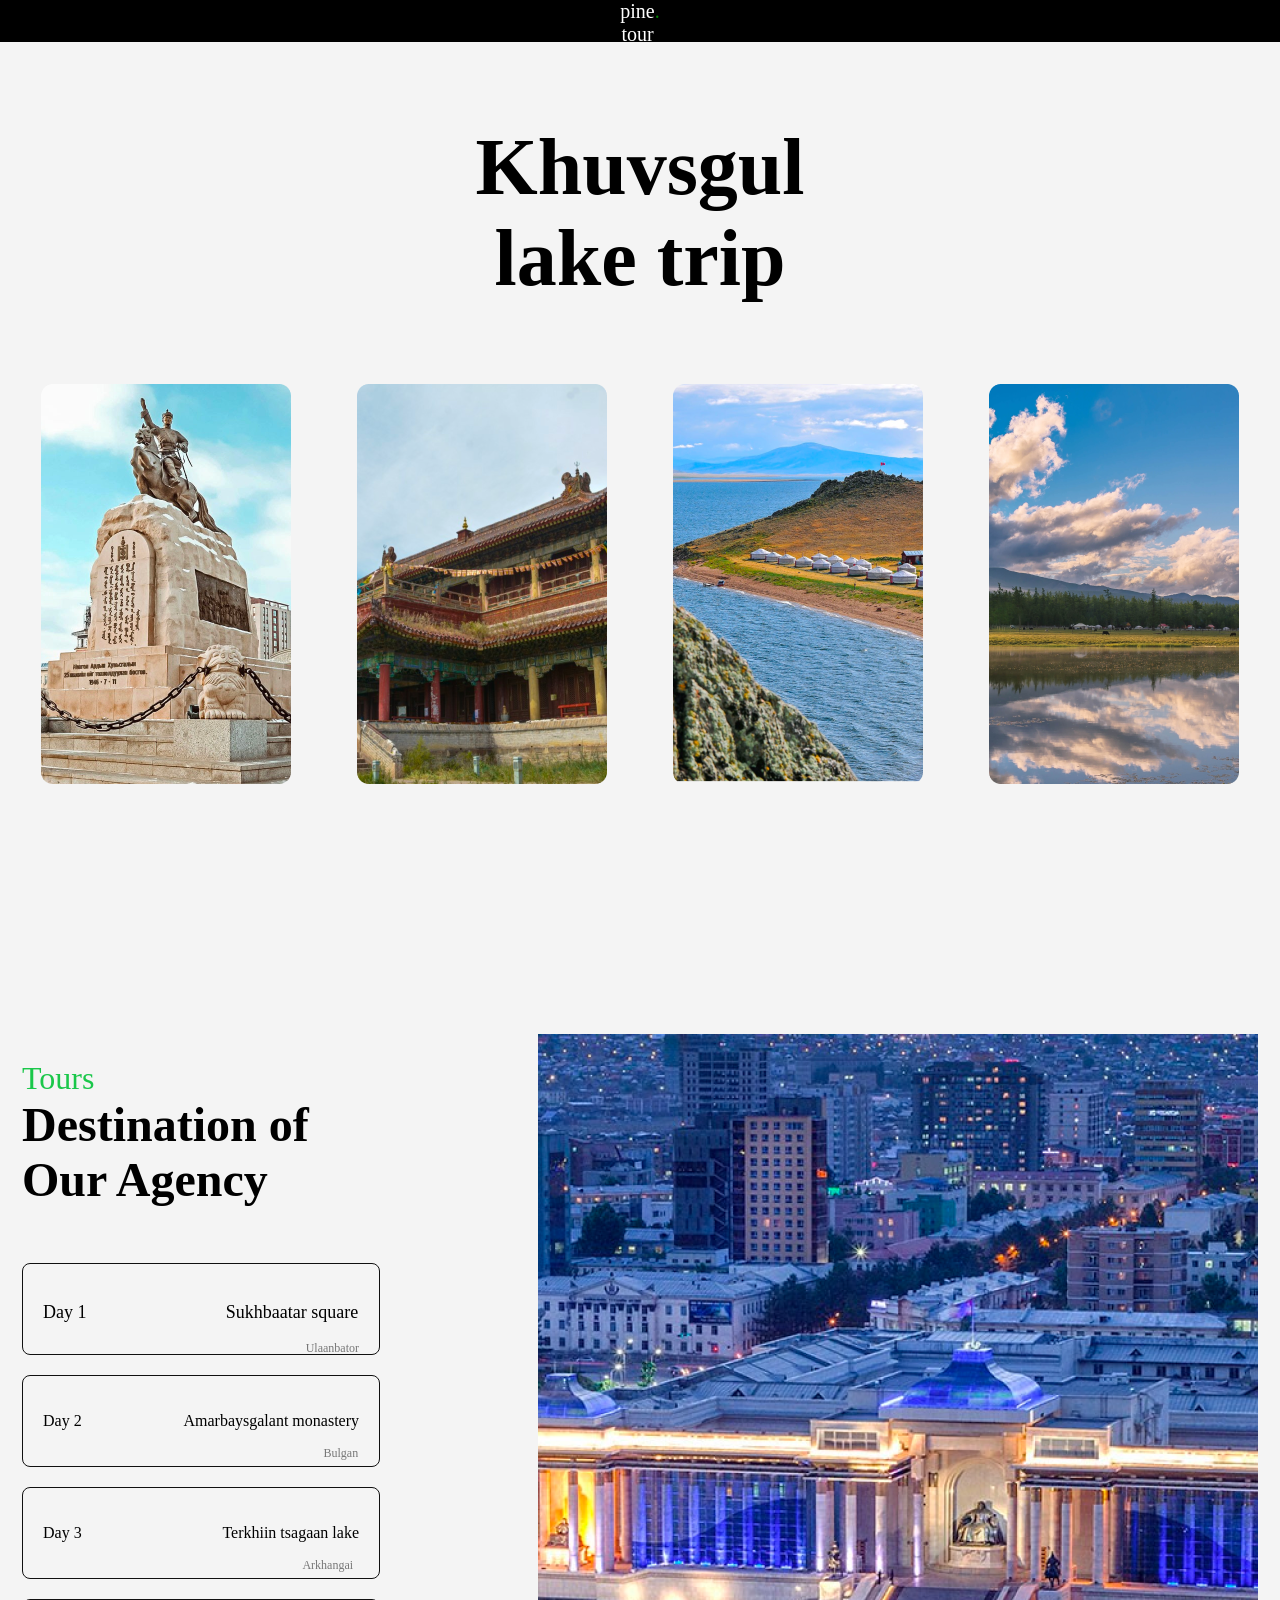
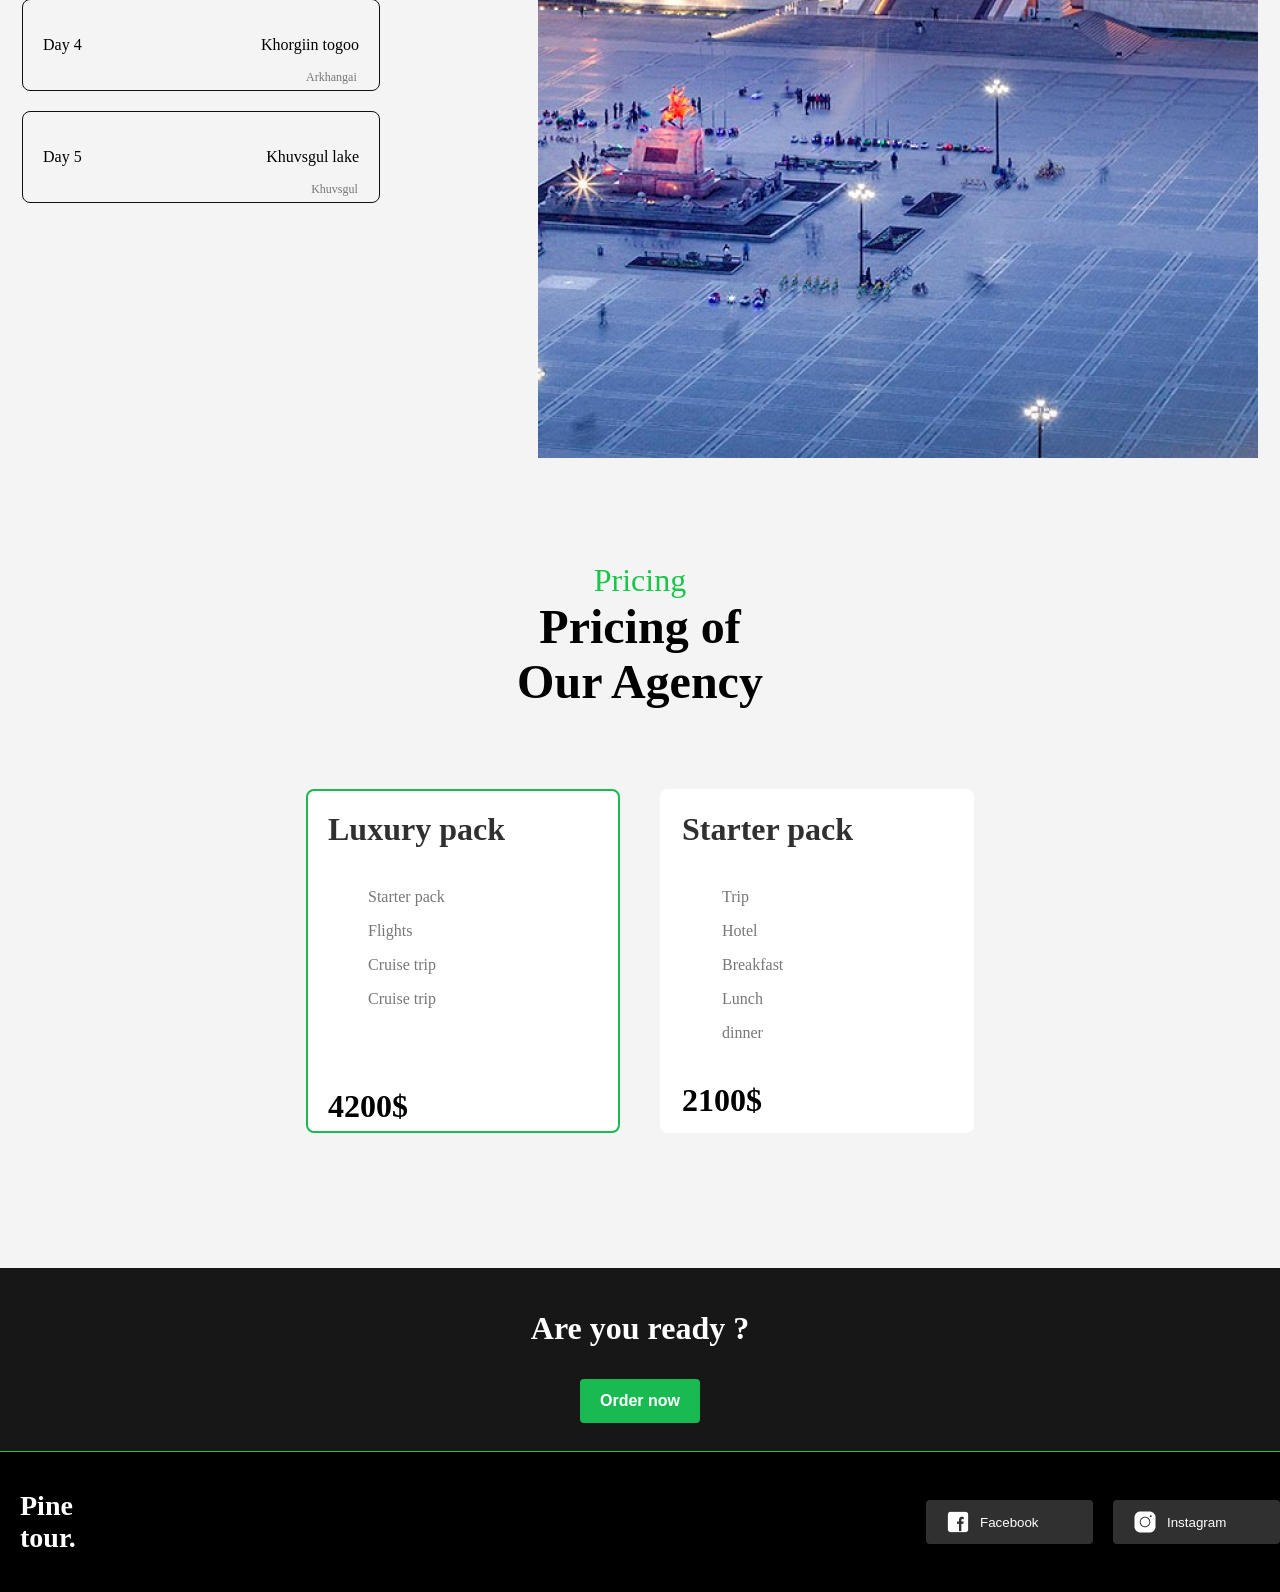
<file: index.html>
<!DOCTYPE html>
<html lang="en">
  <head>
    <meta charset="UTF-8" />
    <meta name="viewport" content="width=device-width, initial-scale=1.0" />
    <title>Document</title>
    <link rel="stylesheet" href="./cas.css" />
  </head>
  <body>
    <div class="maincontainer">
      <div class="seccontainer">
        <header class="topper flex">
          pine <br />tour <span style="color: green">.</span>
        </header>
      </div>
      <!-- dasd -->
      <!-- Section 2 -->
      <div>
        <div class="title">
          <p class="flex">Khuvsgul <br />lake trip</p>
        </div>
        <div class="mainimg">
          <img class="imgsize" src="./image 27.png" alt="" />
          <img class="imgsize" src="./image 26.png" alt="" />
          <img class="imgsize" src="./image 25.png" alt="" />
          <img class="imgsize" src="./image 28.png" alt="" />
        </div>
      </div>

      <!-- Section 3 -->

      <div>
        <div class="top flex">
          <div class="test">
            <div class="Tours">
              <p class="text1">Tours</p>
              <p class="text2">Destination of Our Agency</p>
            </div>

            <!-- 3-1 -->

            <div class="container3 flex" id="list-1">
              <p class="text3">Day 1</p>
              <div class="container2">
                <p class="text3">Sukhbaatar square</p>
                <p class="text4" style="margin-left: 80px">Ulaanbator</p>
              </div>
            </div>

            <!-- 3-2 -->

            <div class="container3 flex" id="list-2">
              <p>Day 2</p>
              <div>
                <p>Amarbaysgalant monastery</p>
                <p class="text4" style="margin-left: 140px">Bulgan</p>
              </div>
            </div>

            <!-- 3-3 -->

            <div class="container3 flex" id="list-3">
              <p>Day 3</p>
              <div>
                <p>Terkhiin tsagaan lake</p>
                <p class="text4" style="margin-left: 80px">Arkhangai</p>
              </div>
            </div>

            <!-- 3-4 -->

            <div class="container3 flex" id="list-4">
              <p>Day 4</p>
              <div>
                <p>Khorgiin togoo</p>
                <p class="text4" style="margin-left: 45px">Arkhangai</p>
              </div>
            </div>

            <!-- 3-5 -->

            <div class="container3 flex" id="list-5">
              <p>Day 5</p>
              <div>
                <p>Khuvsgul lake</p>
                <p class="text4" style="margin-left: 45px">Khuvsgul</p>
              </div>
            </div>
          </div>
          <div class="bigimg">
            <img src="./image 29.png" alt="" />
          </div>
        </div>
      </div>

      <!-- Section4 -->
      <div class="section4">
        <div>
          <p class="text4-1">Pricing</p>
          <p class="text4-2">Pricing of <br />Our Agency</p>
        </div>
      </div>

      <!-- Cards -->

      <div class="Cards flex">
        <div class="Card1">
          <p class="text4-3">Luxury pack</p>
          <div class="text4-4">
            <ol>
              Starter pack
            </ol>
            <ol>
              Flights
            </ol>
            <ol>
              Cruise trip
            </ol>
            <ol>
              Cruise trip
            </ol>
          </div>
          <div class="money">
            <p>4200$</p>
          </div>
        </div>
        <div class="Card2">
          <p class="text4-5">Starter pack</p>
          <div class="text4-6">
            <ol>
              Trip
            </ol>

            <ol>
              Hotel
            </ol>
            <ol>
              Breakfast
            </ol>
            <ol>
              Lunch
            </ol>
            <ol>
              dinner
            </ol>
          </div>
          <p class="money2">2100$</p>
        </div>
      </div>

      <!-- Last -->

      <div class="last1">
        <div class="text5">
          <p class="text5-1">Are you ready ?</p>
          <button class="buttoml">Order now</button>
        </div>
      </div>
      <div class="last2 flex">
        <p class="text5-2">Pine <br />tour.</p>
        <div class="lastb">
          <button class="lastb1">
            <img src="./Frame.png" alt="" />Facebook
          </button>
          <button class="lastb1">
            <img src="./Frame (1).png" alt="" /> Instagram
          </button>
        </div>
      </div>
    </div>
  </body>
</html>
</file>
<file: cas.css>
body {
  margin: 0;
}
.maincontainer {
  background: #f4f4f4;
  width: 100%;
}
.seccontainer {
  background-color: black;
  color: white;
  width: 100vw;
  height: 42px;
}
.topper {
  text-align: center;
  font-size: 20px;
}
.flex {
  display: flex;
  justify-content: center;
}

/* Section 2 */

.title {
  justify-content: center;
  font-size: 80px;
  text-align: center;
  font-weight: 800;
}
.mainimg {
  gap: 66px;
  margin-top: 40px;
  display: flex;
  justify-content: center;
  width: 100%;
}

/* Section 3 */
.top {
  margin: auto;
  display: flex;
}
.margin {
  margin-left: 120px;
}
.text1 {
  color: #1ac74a;
  font-size: 32px;
  margin-top: 276px;
  margin-bottom: 0px;
}
.text2 {
  font-size: 48px;
  font-weight: 700;
  width: 358px;
  height: 118px;
  margin-top: 0px;
}
.text3 {
  font-size: 18px;
}
.text4 {
  font-size: 12px;
  color: #777777;
}

/* 3-2 */

.container3 {
  border-radius: 8px;
  border: 1px solid #101010;
  height: 50px;
  margin-top: 20px;
  justify-content: space-between;
  padding: 20px;
}
.bigimg {
  margin-top: 250px;
  margin-left: 158px;
}

/* Section4 */

.section4 {
  display: flex;
  justify-content: center;
  text-align: center;
}
.text4-1 {
  color: #1ac74a;
  font-size: 32px;
  margin-top: 100px;
  text-align: center;
  margin-bottom: 0;
}
.text4-2 {
  font-size: 48px;
  font-style: normal;
  font-weight: 700;
  margin-top: 0px;
  margin-bottom: 80px;
}

/* Cards */

.Cards {
  gap: 40px;
}
.Card1 {
  border-radius: 8px;
  border: 2px solid #18ba51;
  width: 270px;
  height: 300px;
  padding: 20px;
  background-color: white;
}
.text4-3 {
  font-size: 32px;
  font-weight: 700;
  color: #303030;
  margin: 0;
}
.text4-4 {
  color: #777777;
  margin-top: 40px;
}
.money {
  font-size: 32px;
  font-weight: 700;
  margin-top: 80px;
}
.Card2 {
  border-radius: 8px;
  border: 2px solid white;
  width: 270px;
  height: 300px;
  padding: 20px;
  background-color: white;
}
.text4-5 {
  font-size: 32px;
  font-weight: 700;
  color: #303030;
  margin: 0;
}
.text4-6 {
  color: #777777;
  margin-top: 40px;
}
.money2 {
  font-size: 32px;
  font-weight: 700;
  margin-top: 40px;
}

/* Last */

.last1 {
  background: #171717;
  color: white;
  width: 100vw;
  height: 183px;
  margin-top: 135px;
}
.text5 {
  text-align: center;
  padding: 10px;
}
.text5-1 {
  color: #fff;
  font-family: Montserrat;
  font-size: 32px;
  font-style: normal;
  font-weight: 700;
  line-height: normal;
}
.buttoml {
  min-height: 44px;
  padding: 10px 20px;
  align-items: center;
  border-radius: 4px;
  background: #18ba51;
  border: 0px;
  justify-content: center;
  font-size: 16px;
  font-style: normal;
  font-weight: 700;
  color: white;
}
.last2 {
  width: 100vw;
  background-color: black;
  justify-content: space-between;
  border-top: 1px solid #1ac74a;
  margin: auto;
}
.text5-2 {
  padding: 10px 20px;
  color: #fff;
  font-family: Montserrat;
  font-size: 28px;
  font-style: normal;
  font-weight: 700;
  line-height: normal;

  align-items: center;
}
.lastb {
  display: flex;
  justify-content: center;
  align-items: center;
  gap: 20px;
}
.lastb1 {
  border-radius: 4px;
  background: #303030;
  width: 167px;
  height: 44px;
  color: white;
  border: 0;
  align-items: center;
  padding: 10px 20px;
  display: flex;
  gap: 10px;
}

.container3:hover {
  background-color: #101010;
  color: white;
}

.test #list-2:hover + .bigimg {
  background-image: url("./image\ 25.png");
}
.bigimg {
  position: relative;
}

/* Responsive-Tablet */

@media screen and (max-width: 770px) {
  .maincontainer {
    background-color: #f4f4f4;
  }
  .mainimg {
    flex-wrap: wrap;
  }
  .imgsize {
    width: 250px;
    height: 250px;
  }
  .bigimg {
    display: none;
  }
  .Tours {
    display: flex;
    flex-direction: column;
    text-align: center;
  }
}

/* Responsive-Phone */

@media screen and (max-width: 485px) {
  .mainimg {
    gap: 19px;
  }
  .imgsize {
    width: 168px;
    height: 168px;
  }
  .last2 {
    flex-direction: column;
  }
  .lastb {
    flex-direction: column;
    align-items: flex-start;
    padding: 0px 30px;
  }
  .Cards {
    flex-direction: column;
    align-items: center;
  }
}
</file>
